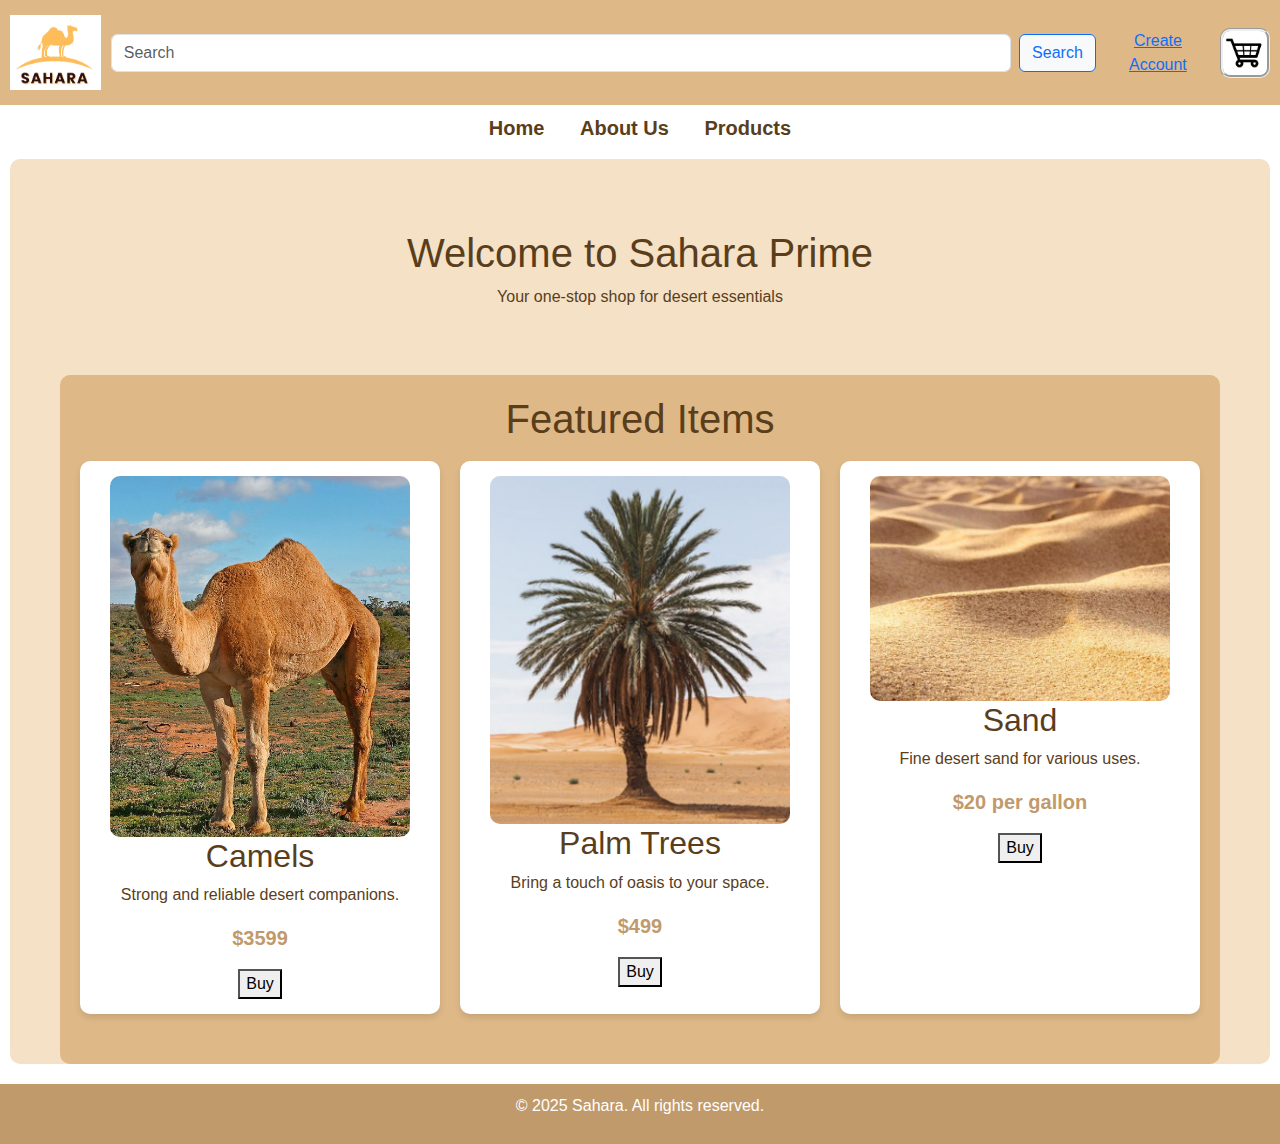
<file: index.html>
<!DOCTYPE HTML>
<html lang="en">
<head>
    <meta charset="UTF-8">
    <meta name="viewport" content="width=device-width, initial-scale=1.0">
    <title>Sahara - E-commerce</title>
	<link href="https://cdn.jsdelivr.net/npm/bootstrap@5.3.3/dist/css/bootstrap.min.css" rel="stylesheet">
	<link rel="stylesheet" href="styles/main.css">
</head>
<body>
	<!--Navbar-->
	<nav class="navbar navbar-expand-sm topNav">
		<!--Logo-->
		<div class="logo-title">
			<img src="images/sahara_logo.png" alt="Logo" class="logo">
		</div>
		<!--Search Bar-->
		<form class="d-flex ms-auto w-100 nav-item" role="search">
		  	<input class="form-control me-2" type="search" placeholder="Search" aria-label="Search">
		  	<button class="btn btn-outline-primary btn-light" type="submit">Search</button>
		</form>
		<!--Create Account Link-->
		<a href="CreateAccount/index.html" class="nav-item">Create Account</a>
		<!--Cart Button-->
		<img src="images/shopping_cart.png" alt="Shopping Cart" class="shopping_cart nav-item">
	</nav>
	
	<!--Links-->
	<nav class="navbar navbar-expand-sm justify-content-center bottomNav">
		<ul class="nav-links">
			<li><a href="index.html">Home</a></li>
			<li><a href="#">About Us</a></li>
			<li><a href="#">Products</a></li>
		</ul>
	</nav>
	
	<!--Homepage Body-->
	<div class="homeBody">
		<!--Welcome Text-->
		<div class="welcome">
			<h1>Welcome to Sahara Prime</h1>
			<p>Your one-stop shop for desert essentials</p>
    	</div>
		
		<!--Featured Items-->
		<div class="featuredItems">
			<h1>Featured Items</h1>
			<div class="container">
				<div class="row">
					<div class="col product">
						<img src="images/products/camel.jpeg" alt="Palm Tree" class="responsive-img">
						<h2>Camels</h2>
						<p>Strong and reliable desert companions.</p>
						<p class="price">$3599</p>
						<button class="buy-btn">Buy</button>
					</div>
					<div class="col product">
						<img src="images/products/palm-tree.jpeg" alt="Palm Tree" class="responsive-img">
						<h2>Palm Trees</h2>
						<p>Bring a touch of oasis to your space.</p>
						<p class="price">$499</p>
						<button class="buy-btn">Buy</button>
					</div>
					<div class="col product">
						<img src="images/products/sand.jpeg" alt="Sand" class="responsive-img">
						<h2>Sand</h2>
						<p>Fine desert sand for various uses.</p>
						<p class="price">$20 per gallon</p>
						<button class="buy-btn">Buy</button>
					</div>
				</div>
			</div>
		</div>
	</div>
	
    <footer>
        <p>&copy; 2025 Sahara. All rights reserved.</p>
    </footer>
</body>
</html>
</file>
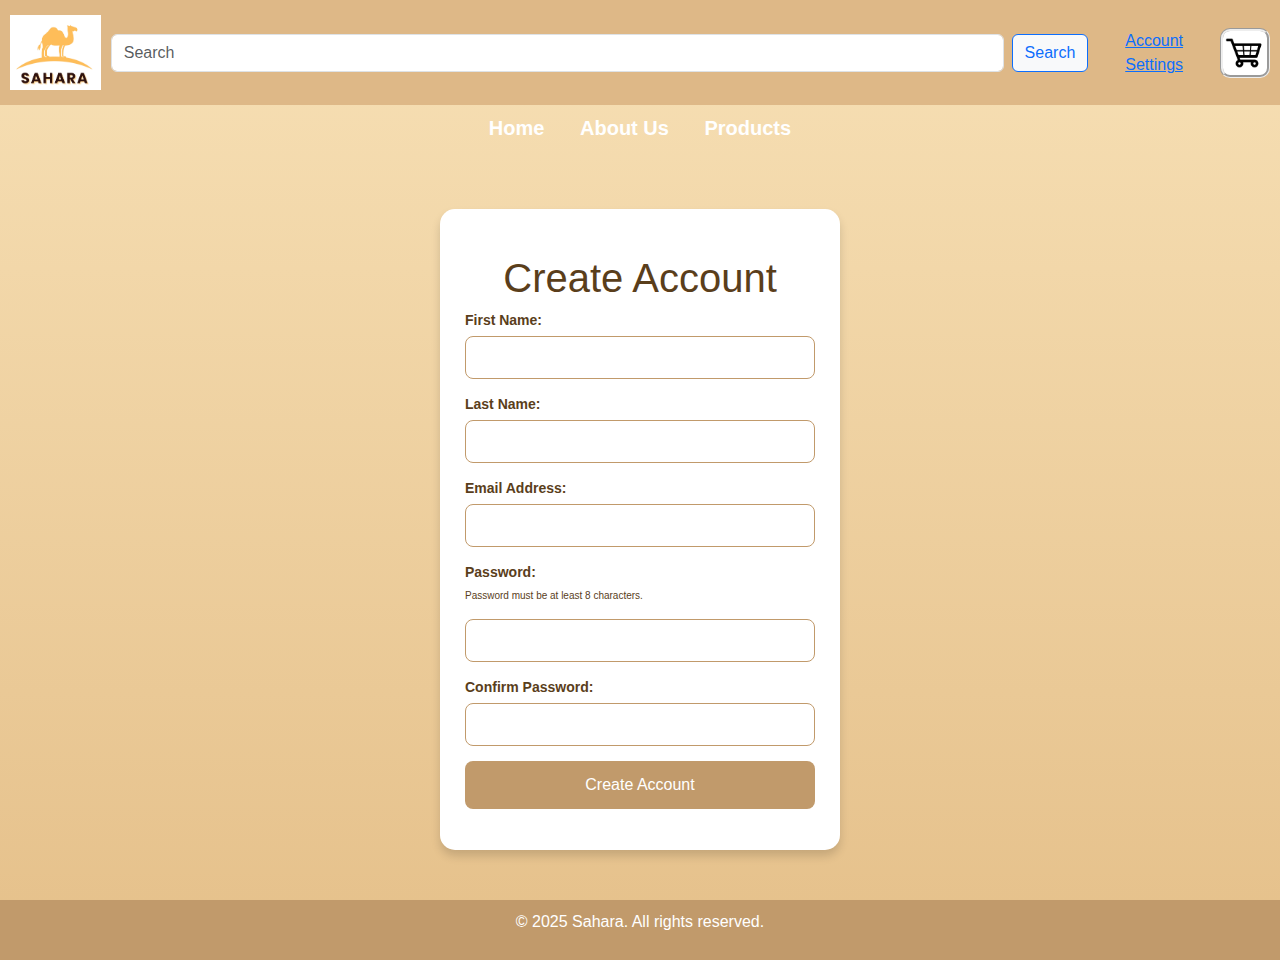
<file: CreateAccount/index.html>
<!DOCTYPE html>
<html lang="en">
<head>
    <meta charset="UTF-8">
    <meta name="viewport" content="width=device-width, initial-scale=1.0">
    <title>Create Account - Sahara</title>
    
    <!-- Link to external CSS file -->
	<link href="https://cdn.jsdelivr.net/npm/bootstrap@5.3.3/dist/css/bootstrap.min.css" rel="stylesheet">
	<link rel="stylesheet" href="../styles/main.css">
	<link rel="stylesheet" href="../styles/createAccount.css">
    
</head>
<body>
    <!-- Header section with logo and navigation -->
    <nav class="navbar navbar-expand-sm topNav">
		<!--Logo-->
		<div class="logo-title">
			<img src="../images/sahara_logo.png" alt="Logo" class="logo">
		</div>
		<!--Search Bar-->
		<form class="d-flex ms-auto w-100 nav-item" role="search">
		  	<input class="form-control me-2" type="search" placeholder="Search" aria-label="Search">
		  	<button class="btn btn-outline-primary btn-light" type="submit">Search</button>
		</form>
		<!--Create Account Link-->
		<a href="../ShopperAccountManagement/index.html" class="nav-item">Account Settings</a>
		<!--Cart Button-->
		<img src="../images/shopping_cart.png" alt="Shopping Cart" class="shopping_cart nav-item">
	</nav>
	
	<!--Links-->
	<nav class="navbar navbar-expand-sm justify-content-center bottomNav">
		<ul class="nav-links">
			<li><a href="../index.html">Home</a></li>
			<li><a href="#">About Us</a></li>
			<li><a href="#">Products</a></li>
		</ul>
	</nav>
    
    <!-- Create Account Form Section -->
    <section class="create-account">
        <h1>Create Account</h1>
        
        <!-- Account creation form -->
        <form action="#" method="post" class="account-form" onsubmit="return validateForm()">
            <div class="form-group">
                <label for="first-name">First Name:</label>
                <input type="text" id="first-name" name="first-name">
                <span class="error" id="first-name-error"></span>
            </div>
            
            <div class="form-group">
                <label for="last-name">Last Name:</label>
                <input type="text" id="last-name" name="last-name">
                <span class="error" id="last-name-error"></span>
            </div>
            
            <div class="form-group">
                <label for="email">Email Address:</label>
                <input type="email" id="email" name="email">
                <span class="error" id="email-error"></span>
            </div>
            
            <div class="form-group">
                <label for="password">Password:</label>
				<p class="password-text">
					Password must be at least 8 characters.
				</p>
                <input type="password" id="password" name="password">
                <span class="error" id="password-error"></span>
            </div>
            
            <div class="form-group">
                <label for="confirm-password">Confirm Password:</label>
                <input type="password" id="confirm-password" name="confirm-password">
                <span class="error" id="confirm-password-error"></span>
            </div>
            
            <button type="submit" class="create-btn">Create Account</button>
			<p id="submit-message"></p>
        </form>
    </section>
    
    <!-- Footer section -->
    <footer>
        <p>&copy; 2025 Sahara. All rights reserved.</p>
    </footer>

	<!-- Added MORESHOPPER.js -->
	<script src="../scripts/createAccountScript.js"></script>
	<script src="../scripts/MORESHOPPER.js"></script> 
</body>
</html>
</file>
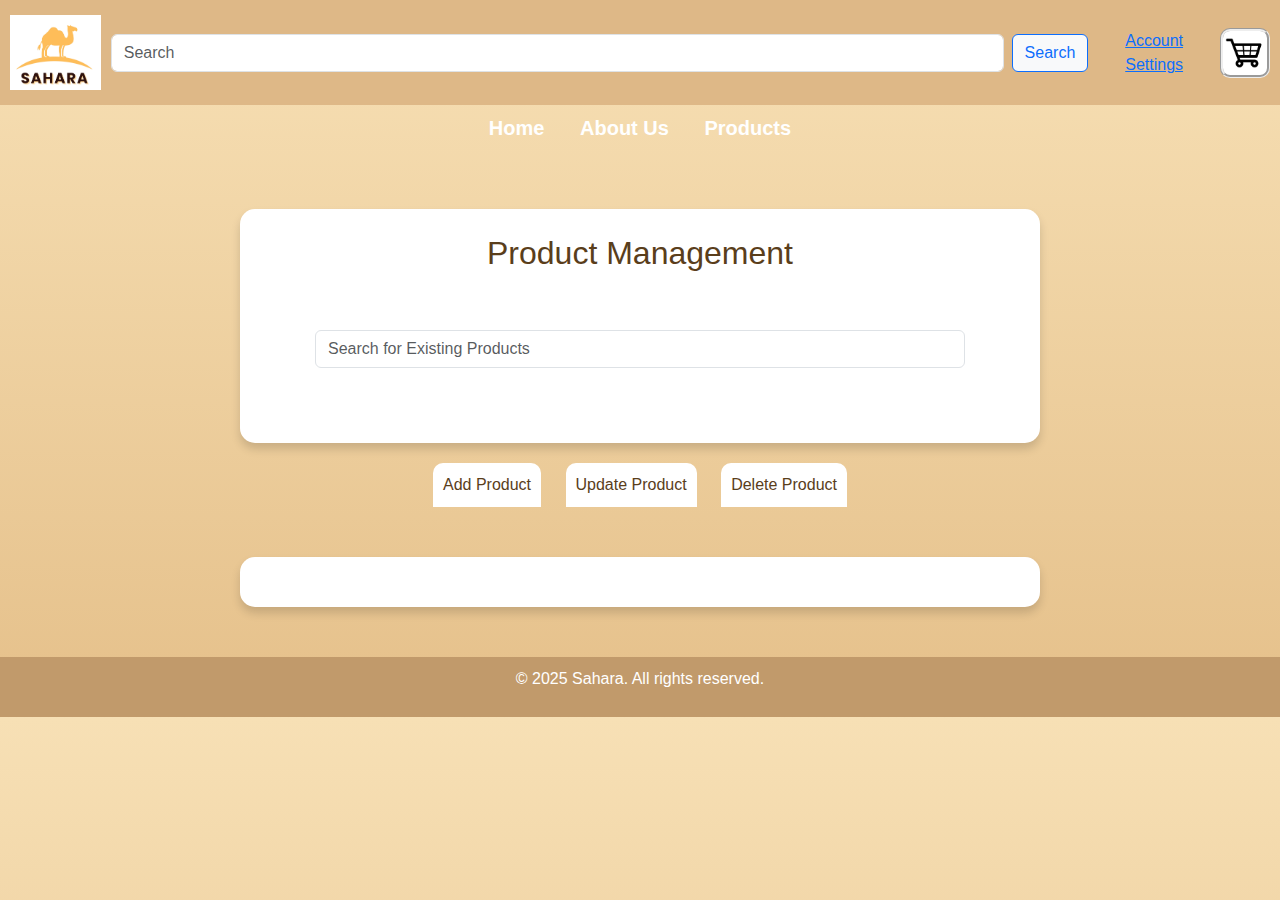
<file: ProductManagement/index.html>
<!DOCTYPE html>
<html lang="en">
<head>
    <meta charset="UTF-8">
    <meta name="viewport" content="width=device-width, initial-scale=1.0">
    <title>SAHARA - Product Management</title>
    <!-- Link to external CSS file -->
	<script src="https://ajax.googleapis.com/ajax/libs/jquery/2.1.3/jquery.min.js"></script>
	<link href="https://cdn.jsdelivr.net/npm/bootstrap@5.3.3/dist/css/bootstrap.min.css" rel="stylesheet">
	<link rel="stylesheet" href="../styles/main.css">
	<link rel="stylesheet" href="../styles/productManagement.css">
	<script src="https://maxcdn.bootstrapcdn.com/bootstrap/3.3.5/js/bootstrap.min.js"></script>
</head>
<body>
	<!-- Header section with logo and navigation -->
    <nav class="navbar navbar-expand-sm topNav">
		<!--Logo-->
		<div class="logo-title">
			<img src="../images/sahara_logo.png" alt="Logo" class="logo">
		</div>
		<!--Search Bar-->
		<form class="d-flex ms-auto w-100 nav-item" role="search">
		  	<input class="form-control me-2" type="search" placeholder="Search" aria-label="Search">
		  	<button class="btn btn-outline-primary btn-light" type="submit">Search</button>
		</form>
		<!--Create Account Link-->
		<a href="../ShopperAccountManagement/index.html" class="nav-item">Account Settings</a>
		<!--Cart Button-->
		<img src="../images/shopping_cart.png" alt="Shopping Cart" class="shopping_cart nav-item">
	</nav>
	
	<!--Links-->
	<nav class="navbar navbar-expand-sm justify-content-center bottomNav">
		<ul class="nav-links">
			<li><a href="../index.html">Home</a></li>
			<li><a href="#">About Us</a></li>
			<li><a href="/IST256-Sahara-L7-Product-Management-Page/ProductManagement/index.html ">Products</a></li>
		</ul>
	</nav>
	
	
        <!-- Account creation form -->
		<div class=searchSection>
			<h2>Product Management</h2>
			<div class="container" style="padding:50px 50px;">
				<form role="form">
					<div class="form-group">
					  <input type="input" class="form-control input-lg" id="txt-search" placeholder="Search for Existing Products">
					</div>
				</form>
			</div>
		</div>
        <div class="buttonTabs">
			<button id="addProdBtn" class="buttons">Add Product</button>
			<button id="updateProdBtn" class="buttons">Update Product</button>
			<button id="deleteProdBtn" class="buttons">Delete Product</button>
		</div>
        <div id="addProductForm" class="product-form">
	
		<section class="log-in">
            <h2>ADD PRODUCT</h2>
            <form id="addForm">
                <div class="form-group">
                    <label for="addId">Product ID:</label>
                    <input type="text" id="addId" name="id" required>
                </div>
                <div class="form-group">
                    <label for="addName">Product Name:</label>
                    <input type="text" id="addName" name="name" required>
                </div>
                <div class="form-group">
                    <label for="addCategory">Category:</label>
                    <select id="addCategory" name="category" required>
                        <option value="">Select a category</option>
                        <option value="animals">Animals</option>
                        <option value="home-garden">Home and Garden</option>
                        <option value="plants">Plants</option>
                    </select>
                </div>
                <div class="form-group">
                    <label for="addQuantity">Quantity:</label>
                    <input type="number" id="addQuantity" name="quantity" min="0" required>
                </div>
                <div class="form-group">
                    <label for="addPrice">Price:</label>
                    <input type="number" id="addPrice" name="price" min="0" step="0.01" required>
                </div>
                <div class="form-group">
                    <label for="addDescription">Description:</label>
                    <textarea id="addDescription" name="description"></textarea>
                </div>
                <div class="form-actions">
                    <button type="button" class="cancel-btn" onclick="hideForm('addProductForm')">Cancel</button>
                    <button type="submit" class="submit-btn">Add Product</button>
                </div>
            </form>
        </div>
        
        
        <div id="updateProductForm" class="product-form">
            <h2>UPDATE PRODUCT</h2>
            <form id="updateForm">
                <div class="form-group">
                    <label for="updateId">Product ID:</label>
                    <input type="text" id="updateId" name="id" required>
                </div>
                <div class="form-group">
                    <label for="updateName">Product Name:</label>
                    <input type="text" id="updateName" name="name" required>
                </div>
                <div class="form-group">
                    <label for="updateCategory">Category:</label>
                    <select id="updateCategory" name="category" required>
                        <option value="">Select a category</option>
                        <option value="animals">Animals</option>
                        <option value="home-garden">Home and Garden</option>
                        <option value="plants">Plants</option>
                    </select>
                </div>
                <div class="form-group">
                    <label for="updateQuantity">Quantity:</label>
                    <input type="number" id="updateQuantity" name="quantity" min="0" required>
                </div>
                <div class="form-group">
                    <label for="updatePrice">Price:</label>
                    <input type="number" id="updatePrice" name="price" min="0" step="0.01" required>
                </div>
                <div class="form-group">
                    <label for="updateDescription">Description:</label>
                    <textarea id="updateDescription" name="description"></textarea>
                </div>
                <div class="form-actions">
                    <button type="button" class="cancel-btn" onclick="hideForm('updateProductForm')">Cancel</button>
                    <button type="submit" class="submit-btn">Update Product</button>
                </div>
            </form>
        </div>
        
        
        <div id="deleteProductForm" class="product-form">
            <h2>DELETE PRODUCT</h2>
            <form id="deleteForm">
                <div class="form-group">
                    <label for="deleteId">Product ID:</label>
                    <input type="text" id="deleteId" name="id" required>
                </div>
                <div class="form-group">
                    <p><strong>WARNING:</strong> THIS ACTION CANNOT BE UNDONE. ARE YOU SURE YOU WANT TO DELETE THIS PRODUCT?</p>
                </div>
                <div class="form-actions">
                    <button type="button" class="cancel-btn" onclick="hideForm('deleteProductForm')">Cancel</button>
                    <button type="submit" class="submit-btn">Delete Product</button>
                </div>
            </form>
        </div>
    </section>

	<section class="searchResults">
		<div id="filter-records"></div>
	</section>
	
    <!-- Footer section -->
    <footer>
        <p>&copy; 2025 Sahara. All rights reserved.</p>
    </footer>
	
    
    <script src= "../scripts/productManagement.js">
    </script>
</body>
</html>
</file>
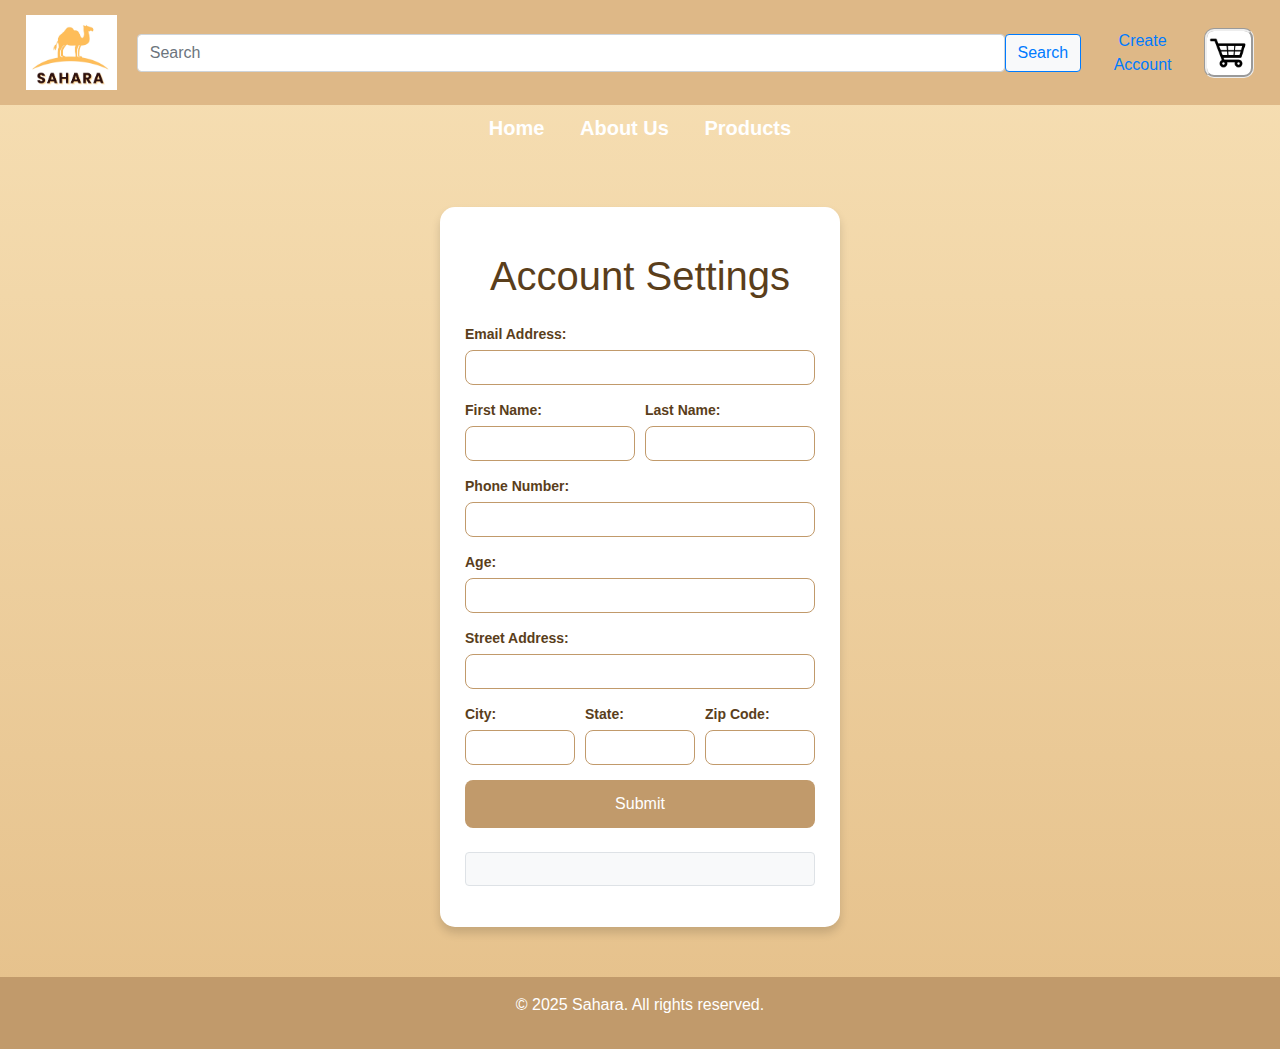
<file: ShopperAccountManagement/index.html>
<!DOCTYPE html>
<html lang="en">
  <head>
    <meta charset="UTF-8" />
    <meta name="viewport" content="width=device-width, initial-scale=1.0"/>
	  <title>Create Account - Sahara</title>
    <link rel="stylesheet"href="https://maxcdn.bootstrapcdn.com/bootstrap/4.5.2/css/bootstrap.min.css"/>
	  <link rel="stylesheet" href="../styles/main.css"/>
	  <link rel="stylesheet" href="../styles/accountSettings.css" />
  </head>
  <body>
    <!-- Header section with logo and navigation -->
    <nav class="navbar navbar-expand-sm topNav">
		<!--Logo-->
		<div class="logo-title">
			<img src="../images/sahara_logo.png" alt="Logo" class="logo">
		</div>
		<!--Search Bar-->
		<form class="d-flex ms-auto w-100 nav-item" role="search">
		  	<input class="form-control me-2" type="search" placeholder="Search" aria-label="Search">
		  	<button class="btn btn-outline-primary btn-light" type="submit">Search</button>
		</form>
		<!--Create Account Link-->
		<a href="../CreateAccount/index.html" class="nav-item">Create Account</a>
		<!--Cart Button-->
		<img src="../images/shopping_cart.png" alt="Shopping Cart" class="shopping_cart nav-item">
	</nav>
	
	<!--Links-->
	<nav class="navbar navbar-expand-sm justify-content-center bottomNav">
		<ul class="nav-links">
			<li><a href="../index.html">Home</a></li>
			<li><a href="#">About Us</a></li>
			<li><a href="#">Products</a></li>
		</ul>
	</nav>

    <section class="create-account container mt-5">
      <h1 class="text-center mb-4">Account Settings</h1>
      <form
        id="shopper-form"
        class="account-form"
        onsubmit="return validateForm()"
      >
        <div class="form-group">
          <label for="email">Email Address:</label>
          <input type="email" id="email" class="form-control" required />
          <span class="error" id="email-error"></span>
        </div>
        <div class="form-row">
          <div class="form-group col-md-6">
            <label for="first-name">First Name:</label>
            <input type="text" id="first-name" class="form-control" required />
            <span class="error" id="first-name-error"></span>
          </div>
          <div class="form-group col-md-6">
            <label for="last-name">Last Name:</label>
            <input type="text" id="last-name" class="form-control" required />
            <span class="error" id="last-name-error"></span>
          </div>
        </div>
        <div class="form-group">
          <label for="phone">Phone Number:</label>
          <input type="text" id="phone" class="form-control" />
        </div>
        <div class="form-group">
          <label for="age">Age:</label>
          <input type="number" id="age" class="form-control" required />
          <span class="error" id="age-error"></span>
        </div>
        <div class="form-group">
          <label for="street">Street Address:</label>
          <input type="text" id="street" class="form-control" required />
          <span class="error" id="street-error"></span>
        </div>
        <div class="form-row">
          <div class="form-group col-md-4">
            <label for="city">City:</label>
            <input type="text" id="city" class="form-control" required />
            <span class="error" id="city-error"></span>
          </div>
          <div class="form-group col-md-4">
            <label for="state">State:</label>
            <input type="text" id="state" class="form-control" required />
            <span class="error" id="state-error"></span>
          </div>
          <div class="form-group col-md-4">
            <label for="zipcode">Zip Code:</label>
            <input type="text" id="zipcode" class="form-control" required />
            <span class="error" id="zipcode-error"></span>
          </div> 
        </div>
      
        <button type="submit" class="create-btn">Submit</button>
      </form>

      <pre id="json-output" class="bg-light mt-4 p-3 border rounded"></pre>
    </section>

    <footer class="bg-brown text-white text-center py-3 mt-5">
      <p>&copy; 2025 Sahara. All rights reserved.</p>
    </footer>

    <script src="../scripts/script.js"></script>
    <script src="../scripts/shopper.js"></script>
  </body>
</html>
</file>
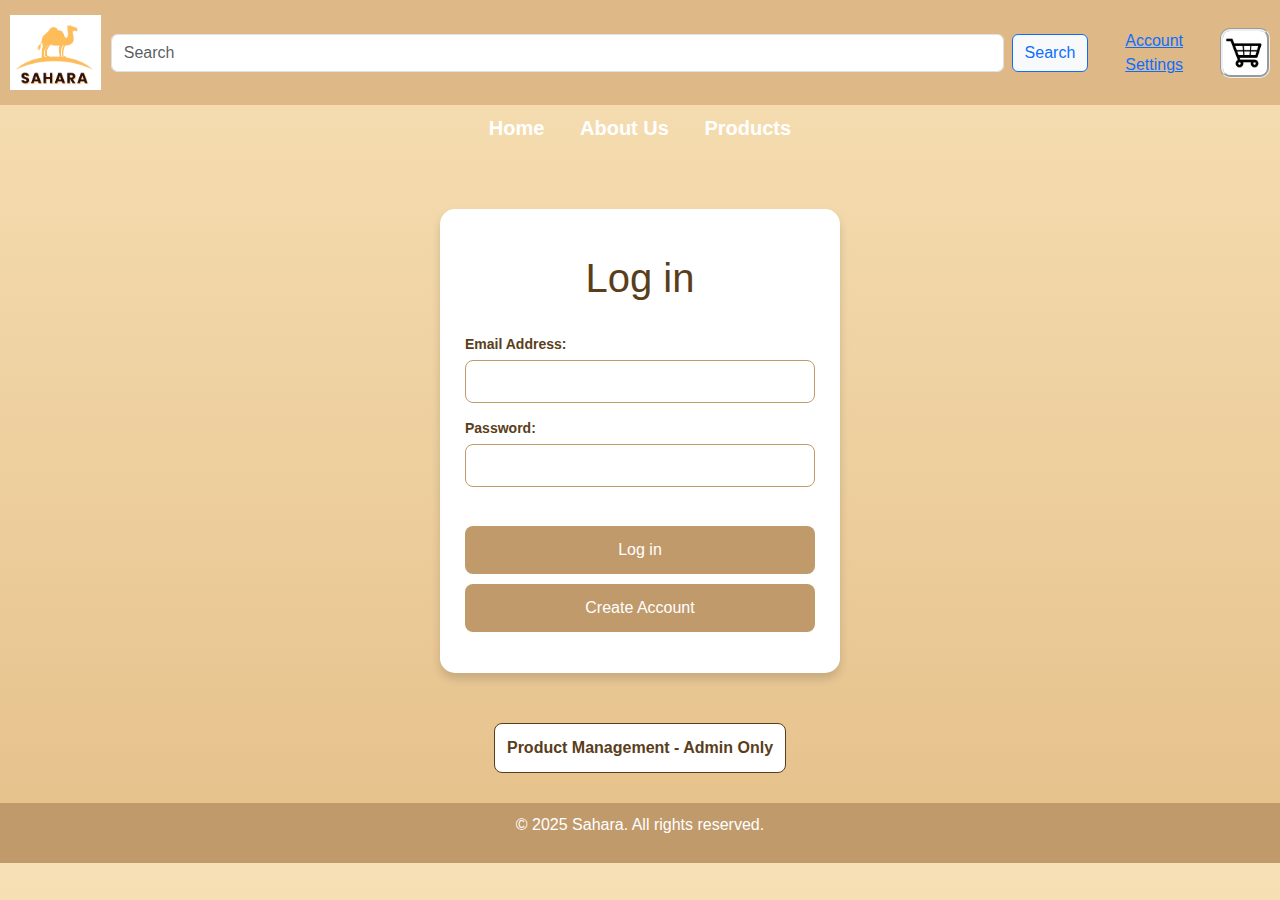
<file: SignIn/index.html>
<!DOCTYPE html>
<html lang="en">
  <head>
    <meta charset="UTF-8" />
    <meta name="viewport" content="width=device-width, initial-scale=1.0" />
    <title>Log in - Sahara</title>

    <!-- Link to external CSS file -->
    <link
      href="https://cdn.jsdelivr.net/npm/bootstrap@5.3.3/dist/css/bootstrap.min.css"
      rel="stylesheet"
    />
    <link rel="stylesheet" href="../styles/main.css" />
    <link rel="stylesheet" href="../styles/logIn.css" />
  </head>
  <body>
    <!-- Header section with logo and navigation -->
    <nav class="navbar navbar-expand-sm topNav">
      <!--Logo-->
      <div class="logo-title">
        <img src="../images/sahara_logo.png" alt="Logo" class="logo" />
      </div>
      <!--Search Bar-->
      <form class="d-flex ms-auto w-100 nav-item" role="search">
        <input
          class="form-control me-2"
          type="search"
          placeholder="Search"
          aria-label="Search"
        />
        <button class="btn btn-outline-primary btn-light" type="submit">
          Search
        </button>
      </form>
      <!--Create Account Link-->
      <a href="../ShopperAccountManagement/index.html" class="nav-item"
        >Account Settings</a
      >
      <!--Cart Button-->
      <img
        src="../images/shopping_cart.png"
        alt="Shopping Cart"
        class="shopping_cart nav-item"
      />
    </nav>

    <!--Links-->
    <nav class="navbar navbar-expand-sm justify-content-center bottomNav">
      <ul class="nav-links">
        <li><a href="../index.html">Home</a></li>
        <li><a href="#">About Us</a></li>
        <li>
          <a
            href="/IST256-Sahara-L7-Product-Management-Page/ProductManagement/index.html"
            >Products</a
          >
        </li>
      </ul>
    </nav>

    <!-- Create Account Form Section -->
    <section class="log-in">
      <h1>Log in</h1>
      <br />

      <!-- Account creation form -->
      <form
        action="#"
        method="post"
        class="account-form"
        onsubmit="return validateForm()"
      >
        <div class="form-group">
          <label for="email">Email Address:</label>
          <input type="email" id="email" name="email" />
          <span class="error" id="email-error"></span>
        </div>

        <div class="form-group">
          <label for="password">Password:</label>
          <input type="password" id="password" name="password" />
          <span class="error" id="password-error"></span>
        </div>
        <br />

        <button type="submit" class="log-btn">Log in</button>
        <button
          type="button"
          onclick="window.location.href='../CreateAccount/index.html'"
          class="create-btn"
        >
          Create Account
        </button>
        <p id="submit-message"></p>
      </form>
    </section>

    <div>
      <button
        type="button"
        onclick="window.location.href='../ProductManagement/index.html'"
        class="productMan-btn"
      >
        <b>Product Management - Admin Only</b>
      </button>
    </div>

    <!-- Footer section -->
    <footer>
      <p>&copy; 2025 Sahara. All rights reserved.</p>
    </footer>

    <script src="../scripts/logInScript.js"></script>
  </body>
</html>
</file>
<file: styles/main.css>
body {
    font-family: Arial, sans-serif;
    background-color: white;
    color: #5A3E1B;
    margin: 0;
    padding: 0;
    text-align: center;
}

header {
    background-color: #C19A6B;
    padding: 20px;
    position: relative;
}

h1 {
	padding-top: 20px;
}

nav.topNav {
	background-color: burlywood;
	padding-top: 15px;
	padding-bottom: 15px;
}

nav.bottomNav {
	font-size: 20px;
	padding-bottom: 0px;
}

.logo {
    height: 75px;
	margin-right: 10px;
	margin-left: 10px;
}

.shopping_cart {
	height: 50px;
	width: auto;
	background-color: white;
	border-radius: 10px;
	border-style: groove;
}

.noDot {
	list-style: none;
	padding: 0;
	margin: 0;
}

.nav-item {
	margin-left: 10px;
	margin-right: 10px;
}

nav ul {
    list-style-type: none;
    padding: 0;
}

nav ul li {
    display: inline;
    margin: 0 15px;
}

nav ul li a {
    text-decoration: none;
    color: #5A3E1B;
    font-weight: bold;
}

.homeBody {
	border-radius: 10px;
	background-color: #F4E1C6;
	margin-right: 10px;
	margin-left: 10px;
	margin-bottom: 5px;
}

.header-icons {
    position: absolute;
    top: 20px;
    right: 20px;
}

.welcome {
    padding: 50px 20px;
}

.featuredItems {
	border-radius: 10px;
	background-color: burlywood;
	margin-right: 50px;
	margin-left: 50px;
	margin-bottom: 5px;
	padding-bottom: 40px;
}

.products {
    display: grid;
    grid-template-columns: repeat(2, 1fr);
    gap: 20px;
    padding: 20px;
    max-width: 800px;
    margin: auto;
}

.product {
    background: white;
    padding: 15px;
    border-radius: 10px;
	margin: 10px;
    box-shadow: 0px 4px 6px rgba(0, 0, 0, 0.1);
}

.responsive-img {
    width: 100%;
    max-width: 300px;
	height: auto;
	object-fit: cover;
	border-radius: 10px;
	flex: 1 1 300px;
}

.price {
    font-size: 20px;
    font-weight: bold;
    color: #C19A6B;
}

footer {
    background-color: #C19A6B;
    padding: 10px;
    margin-top: 20px;
    color: white;
}
</file>
<file: styles/createAccount.css>
body {
    font-family: Arial, sans-serif;
    background: linear-gradient(to bottom, #f7e0b5, #e5c08a);
    color: #5A3E1B;
    margin: 0;
    padding: 0;
    text-align: center;
}

header {
    background-color: #C19A6B;
    padding: 15px;
    text-align: center;
}

.logo {
    font-size: 28px;
    font-weight: bold;
    color: white;
}

nav ul {
    list-style: none;
    padding: 0;
}

nav ul li {
    display: inline;
    margin: 0 15px;
}

nav ul li a {
    text-decoration: none;
    color: white;
    font-weight: bold;
}

p.password-text {
	font-size: 10px;
}

.create-account {
    max-width: 400px;
    margin: 50px auto;
    background: white;
    padding: 25px;
    border-radius: 15px;
    box-shadow: 0px 6px 10px rgba(0, 0, 0, 0.15);
    text-align: center;
}

.account-form .form-group {
    margin-bottom: 15px;
    text-align: left;
}

.account-form label {
    display: block;
    font-weight: bold;
    color: #5A3E1B;
    font-size: 14px;
    margin-bottom: 5px;
}

.account-form input {
    width: 100%;
    padding: 10px;
    border: 1px solid #C19A6B;
    border-radius: 8px;
    font-size: 14px;
}

.error {
    color: red;
    font-size: 12px;
}

.create-btn {
    background-color: #C19A6B;
    color: white;
    border: none;
    padding: 12px;
    width: 100%;
    font-size: 16px;
    cursor: pointer;
    border-radius: 8px;
    transition: background 0.3s ease;
}

.create-btn:hover {
    background-color: #A07850;
}

footer {
    background-color: #C19A6B;
    padding: 10px;
    margin-top: 20px;
    color: white;
}
</file>
<file: styles/productManagement.css>
body {
  font-family: Arial, sans-serif;
  background: linear-gradient(to bottom, #f7e0b5, #e5c08a);
  color: #5a3e1b;
  margin: 0;
  padding: 0;
  text-align: center;
}

.action-buttons {
  max-width: 800px;
  margin: 50px auto;
  background: white;
  padding: 25px;
  border-radius: 15px;
  box-shadow: 0px 6px 10px rgba(0, 0, 0, 0.15);
  text-align: center;
}

.buttons {
  margin: 10px;
  background-color: white;
  color: #5a3e1b;
  border-radius: 10px;
  border-width: 0px;
  border-bottom-left-radius: 0px;
  border-bottom-right-radius: 0px;
  padding: 10px;
  margin-bottom: 0px;
}

header {
  background-color: #c19a6b;
  padding: 15px;
  text-align: center;
}

.logo {
  font-size: 28px;
  font-weight: bold;
  color: white;
}

nav ul {
  list-style: none;
  padding: 0;
}

nav ul li {
  display: inline;
  margin: 0 15px;
}

nav ul li a {
  text-decoration: none;
  color: white;
  font-weight: bold;
}

p.password-text {
  font-size: 10px;
}

.product-form {
  max-width: 800px;
  margin: 50px auto;
  background: white;
  padding: 25px;
  border-radius: 15px;
  box-shadow: 0px 6px 10px rgba(0, 0, 0, 0.15);
  text-align: center;
  display: none;
  margin-top: 0px;
}

.searchResults {
  max-width: 800px;
  margin: 50px auto;
  background: white;
  padding: 25px;
  border-radius: 15px;
  box-shadow: 0px 6px 10px rgba(0, 0, 0, 0.15);
  text-align: center;
}

.searchSection {
  max-width: 800px;
  margin: 50px auto;
  margin-bottom: 10px;
  background: white;
  padding: 25px;
  border-radius: 15px;
  box-shadow: 0px 6px 10px rgba(0, 0, 0, 0.15);
  text-align: center;
}

.account-form .form-group {
  margin-bottom: 15px;
  text-align: left;
}

.account-form label {
  display: block;
  font-weight: bold;
  color: #5a3e1b;
  font-size: 14px;
  margin-bottom: 5px;
}

.account-form input {
  width: 100%;
  padding: 10px;
  border: 1px solid #c19a6b;
  border-radius: 8px;
  font-size: 14px;
}

.error {
  color: red;
  font-size: 12px;
}

.create-btn {
  background-color: #c19a6b;
  color: white;
  border: none;
  padding: 12px;
  width: 100%;
  font-size: 16px;
  cursor: pointer;
  border-radius: 8px;
  transition: background 0.3s ease;
}

.buttonTabs {
  margin-bottom: 0px;
  padding-bottom: 0px;
  margin-top: 0px;
}

.log-btn {
  background-color: #c19a6b;
  color: white;
  border: none;
  padding: 12px;
  width: 100%;
  font-size: 16px;
  cursor: pointer;
  border-radius: 8px;
  margin-bottom: 10px;
  transition: background 0.3s ease;
}

.productMan-btn {
  background-color: #ffffff;
  color: #5a3e1b;
  border: solid;
  padding: 12px;
  max-width: 100%;
  font-size: 16px;
  cursor: pointer;
  border-radius: 8px;
  border-width: 1px;
  margin-bottom: 10px;
  transition: background 0.3s ease;
}

.create-btn:hover {
  background-color: #a07850;
}

footer {
  background-color: #c19a6b;
  padding: 10px;
  margin-top: 20px;
  color: white;
}

.product-form {
  padding: 40px;
  margin: 30px auto;
  margin-bottom: 0px;
  margin-top: 0px;
  max-width: 600px;
  background-color: white;
  border-radius: 10px;
  box-shadow: 0px 0px 10px rgba(0, 0, 0, 0.1);
}

.product-form h2 {
  margin-bottom: 25px;
  font-size: 28px;
  text-align: center;
}

.product-form .form-group {
  margin-bottom: 20px;
}

.product-form input[type="text"],
.product-form input[type="number"],
.product-form textarea,
.product-form select {
  width: 100%;
  padding: 12px 15px;
  font-size: 16px;
  border: 1px solid #ccc;
  border-radius: 6px;
  box-sizing: border-box;
}

.product-form .form-actions {
  display: flex;
  justify-content: space-between;
  margin-top: 30px;
}

.cancel-btn,
.submit-btn {
  padding: 12px 20px;
  font-size: 16px;
  border-radius: 6px;
  border: none;
  cursor: pointer;
}

.cancel-btn {
  background-color: #ccc;
  color: #000;
}

.submit-btn {
  background-color: #007bff;
  color: white;
}
</file>
<file: styles/accountSettings.css>
body {
    font-family: Arial, sans-serif;
    background: linear-gradient(to bottom, #f7e0b5, #e5c08a);
    color: #5A3E1B;
    margin: 0;
    padding: 0;
    text-align: center;
}

header {
    background-color: #C19A6B;
    padding: 15px;
    text-align: center;
}

.logo {
    font-size: 28px;
    font-weight: bold;
    color: white;
}

nav ul {
    list-style: none;
    padding: 0;
}

nav ul li {
    display: inline;
    margin: 0 15px;
}

nav ul li a {
    text-decoration: none;
    color: white;
    font-weight: bold;
}

p.password-text {
	font-size: 10px;
}

.create-account {
    max-width: 400px;
    margin: 50px auto;
    background: white;
    padding: 25px;
    border-radius: 15px;
    box-shadow: 0px 6px 10px rgba(0, 0, 0, 0.15);
    text-align: center;
}

.account-form .form-group {
    margin-bottom: 15px;
    text-align: left;
}

.account-form label {
    display: block;
    font-weight: bold;
    color: #5A3E1B;
    font-size: 14px;
    margin-bottom: 5px;
}

.account-form input {
    width: 100%;
    padding: 10px;
    border: 1px solid #C19A6B;
    border-radius: 8px;
    font-size: 14px;
}

.error {
    color: red;
    font-size: 12px;
}

.create-btn {
    background-color: #C19A6B;
    color: white;
    border: none;
    padding: 12px;
    width: 100%;
    font-size: 16px;
    cursor: pointer;
    border-radius: 8px;
    transition: background 0.3s ease;
}

.create-btn:hover {
    background-color: #A07850;
}

footer {
    background-color: #C19A6B;
    padding: 10px;
    margin-top: 20px;
    color: white;
}
</file>
<file: styles/logIn.css>
body {
    font-family: Arial, sans-serif;
    background: linear-gradient(to bottom, #f7e0b5, #e5c08a);
    color: #5A3E1B;
    margin: 0;
    padding: 0;
    text-align: center;
}

header {
    background-color: #C19A6B;
    padding: 15px;
    text-align: center;
}

.logo {
    font-size: 28px;
    font-weight: bold;
    color: white;
}

nav ul {
    list-style: none;
    padding: 0;
}

nav ul li {
    display: inline;
    margin: 0 15px;
}

nav ul li a {
    text-decoration: none;
    color: white;
    font-weight: bold;
}

p.password-text {
	font-size: 10px;
}

.log-in {
    max-width: 400px;
    margin: 50px auto;
    background: white;
    padding: 25px;
    border-radius: 15px;
    box-shadow: 0px 6px 10px rgba(0, 0, 0, 0.15);
    text-align: center;
}

.account-form .form-group {
    margin-bottom: 15px;
    text-align: left;
}

.account-form label {
    display: block;
    font-weight: bold;
    color: #5A3E1B;
    font-size: 14px;
    margin-bottom: 5px;
}

.account-form input {
    width: 100%;
    padding: 10px;
    border: 1px solid #C19A6B;
    border-radius: 8px;
    font-size: 14px;
}

.error {
    color: red;
    font-size: 12px;
}

.create-btn {
    background-color: #C19A6B;
    color: white;
    border: none;
    padding: 12px;
    width: 100%;
    font-size: 16px;
    cursor: pointer;
    border-radius: 8px;
    transition: background 0.3s ease;
}

.log-btn {
    background-color: #C19A6B;
    color: white;
    border: none;
    padding: 12px;
    width: 100%;
    font-size: 16px;
    cursor: pointer;
    border-radius: 8px;
	margin-bottom: 10px;
    transition: background 0.3s ease;
}

.productMan-btn {
    background-color: #FFFFFF;
    color: #5A3E1B;
    border: solid;
    padding: 12px;
    max-width: 100%;
    font-size: 16px;
    cursor: pointer;
    border-radius: 8px;
	border-width: 1px;
	margin-bottom: 10px;
    transition: background 0.3s ease;
}


.create-btn:hover {
    background-color: #A07850;
}

footer {
    background-color: #C19A6B;
    padding: 10px;
    margin-top: 20px;
    color: white;
}
</file>
